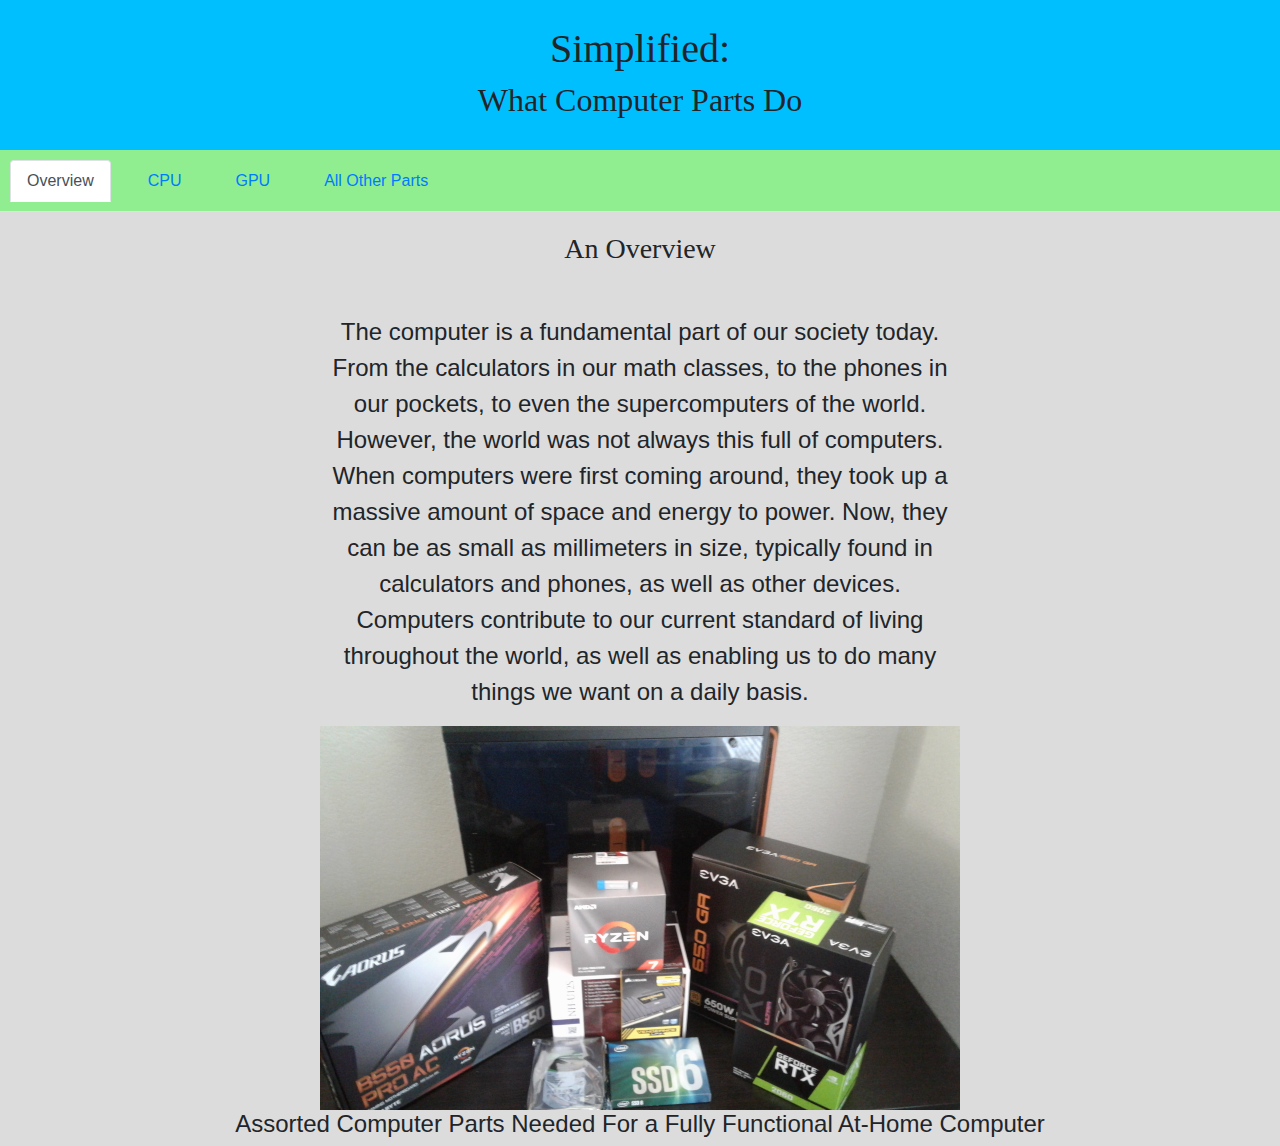
<file: index.html>
<!DOCTYPE html>

<html lang="en">
    <head>
        <link href="https://stackpath.bootstrapcdn.com/bootstrap/4.5.0/css/bootstrap.min.css" rel="stylesheet">
        <link href="styles.css" rel="stylesheet">
        <title>My Webpage: Overview</title>
    </head>
    <body>
      <div class="heading_div">
        <h1>Simplified:</h1>
        <h2>What Computer Parts Do</h2>
      </div>
        
        <ul class="nav nav-tabs">
          <li class="nav-item">
            <a class="nav-link active" href="index.html">Overview</a>
          </li>
          <li class="nav-item">
            <a class="nav-link" href="index2.html">CPU</a>
          </li>
          <li class="nav-item">
            <a class="nav-link" href="index3.html">GPU</a>
          </li>
          <li class="nav-item">
            <a class="nav-link" href="index4.html">All Other Parts</a>
          </li>
        </ul>
        
        <script>
            alert("On this page, you'll learn a brief overview of computers in history.");
            document.querySelector(".nav").style.backgroundColor = "LightGreen";
            document.querySelector(".nav-item").onclick = function() {
                document.querySelector(".nav-item").style.backgroundColor = "Green";
            };
        </script>
        
        <h3>
          An Overview
        </h3>
        
        <p id="page_1_text">
          The computer is a fundamental part of our society today. From the calculators in our math classes, to the phones in our pockets, to even the supercomputers of the world.
          However, the world was not always this full of computers. When computers were first coming around, they took up a massive amount of space and energy to power. 
          Now, they can be as small as millimeters in size, typically found in calculators and phones, as well as other devices.
          Computers contribute to our current standard of living throughout the world, as well as enabling us to do many things we want on a daily basis.
        </p>
        
        <img src="Parts.jpg" alt="Picture of Assorted Computer Parts" id="page_1_img">
        <h4 id="page_1_img_header">Assorted Computer Parts Needed For a Fully Functional At-Home Computer</h4>
    </body>
</html>
</file>
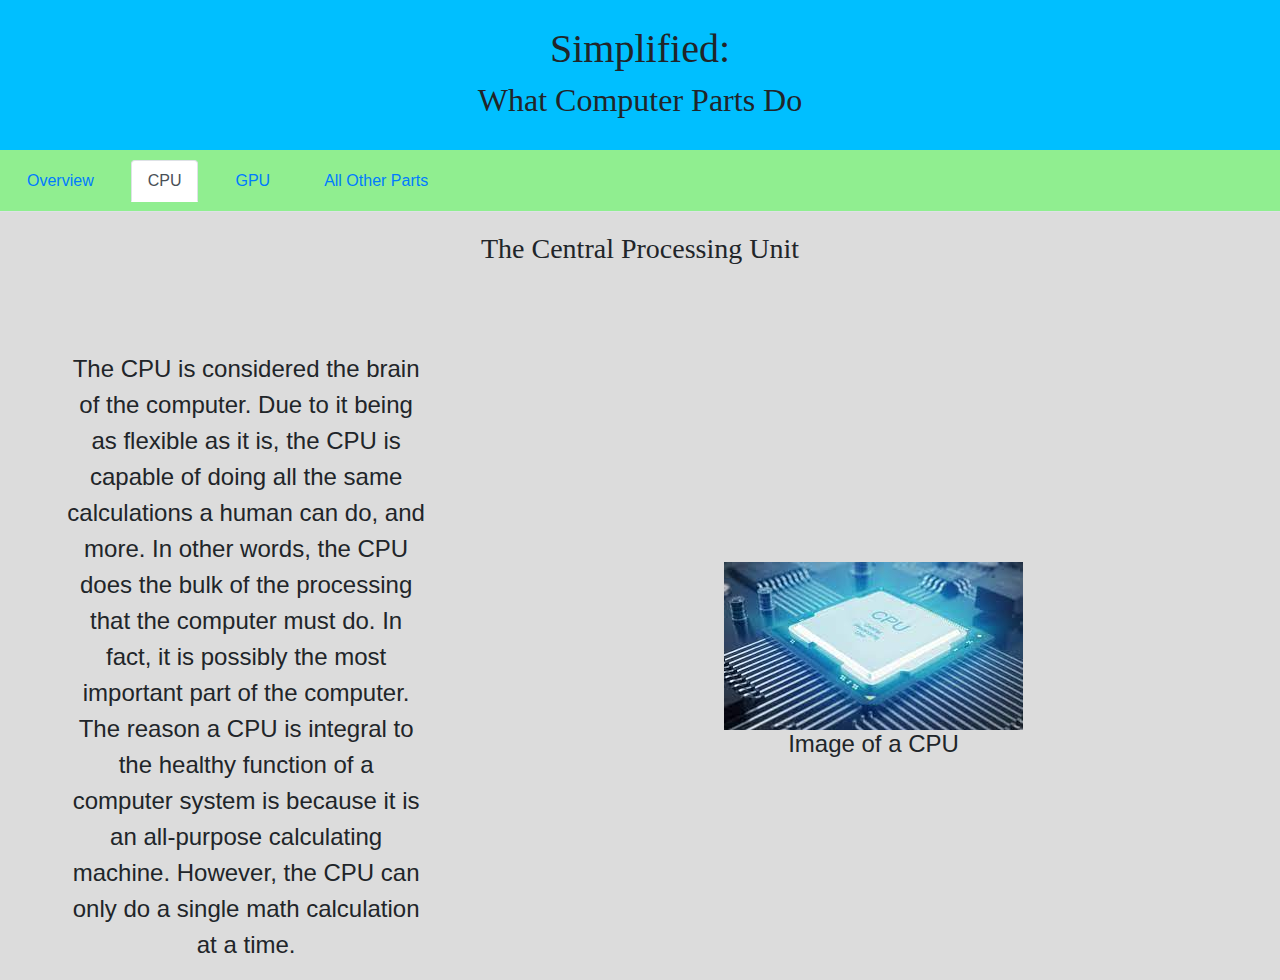
<file: index2.html>
<!DOCTYPE html>

<html lang="en">
    <head>
        <link href="https://stackpath.bootstrapcdn.com/bootstrap/4.5.0/css/bootstrap.min.css" rel="stylesheet">
        <link href="styles.css" rel="stylesheet">
        <title>My Webpage: CPU</title>
    </head>
    <body>
        <div class="heading_div">
          <h1>Simplified:</h1>
          <h2>What Computer Parts Do</h2>
        </div>
        
        <ul class="nav nav-tabs">
          <li class="nav-item">
            <a class="nav-link" href="index.html">Overview</a>
              </li>
          <li class="nav-item">
            <a class="nav-link active" href="index2.html">CPU</a>
          </li>
          <li class="nav-item">
            <a class="nav-link" href="index3.html">GPU</a>
          </li>
          <li class="nav-item">
            <a class="nav-link" href="index4.html">All Other Parts</a>
          </li>
        </ul>
        
        <script>
            alert("On this page, you'll learn more about the Central Processing Unit (CPU).");
            document.querySelector(".nav").style.backgroundColor = "LightGreen";
            document.querySelector(".nav-item").onclick = function() {
                document.querySelector(".nav-item").style.backgroundColor = "Green";
            };
        </script>
        
        <h3>
          The Central Processing Unit
        </h3>
        
        <table>
          <tr>
            <td>
              <p>
                The CPU is considered the brain of the computer. Due to it being as flexible as it is, the CPU is capable of doing all the same calculations
                a human can do, and more. In other words, the CPU does the bulk of the processing that the computer must do. 
                In fact, it is possibly the most important part of the computer. The reason a CPU is integral to the healthy function of a computer system is
                because it is an all-purpose calculating machine. However, the CPU can only do a single math calculation at a time.
              </p>
            </td>
            <td>
              <img src="cpu.jpeg" alt="Image of a CPU" id="cpu_pic">
              <h4 id="h4_header_cpu">Image of a CPU</h4>
            </td>
          </tr>
        </table>
    </body>
</html>
</file>
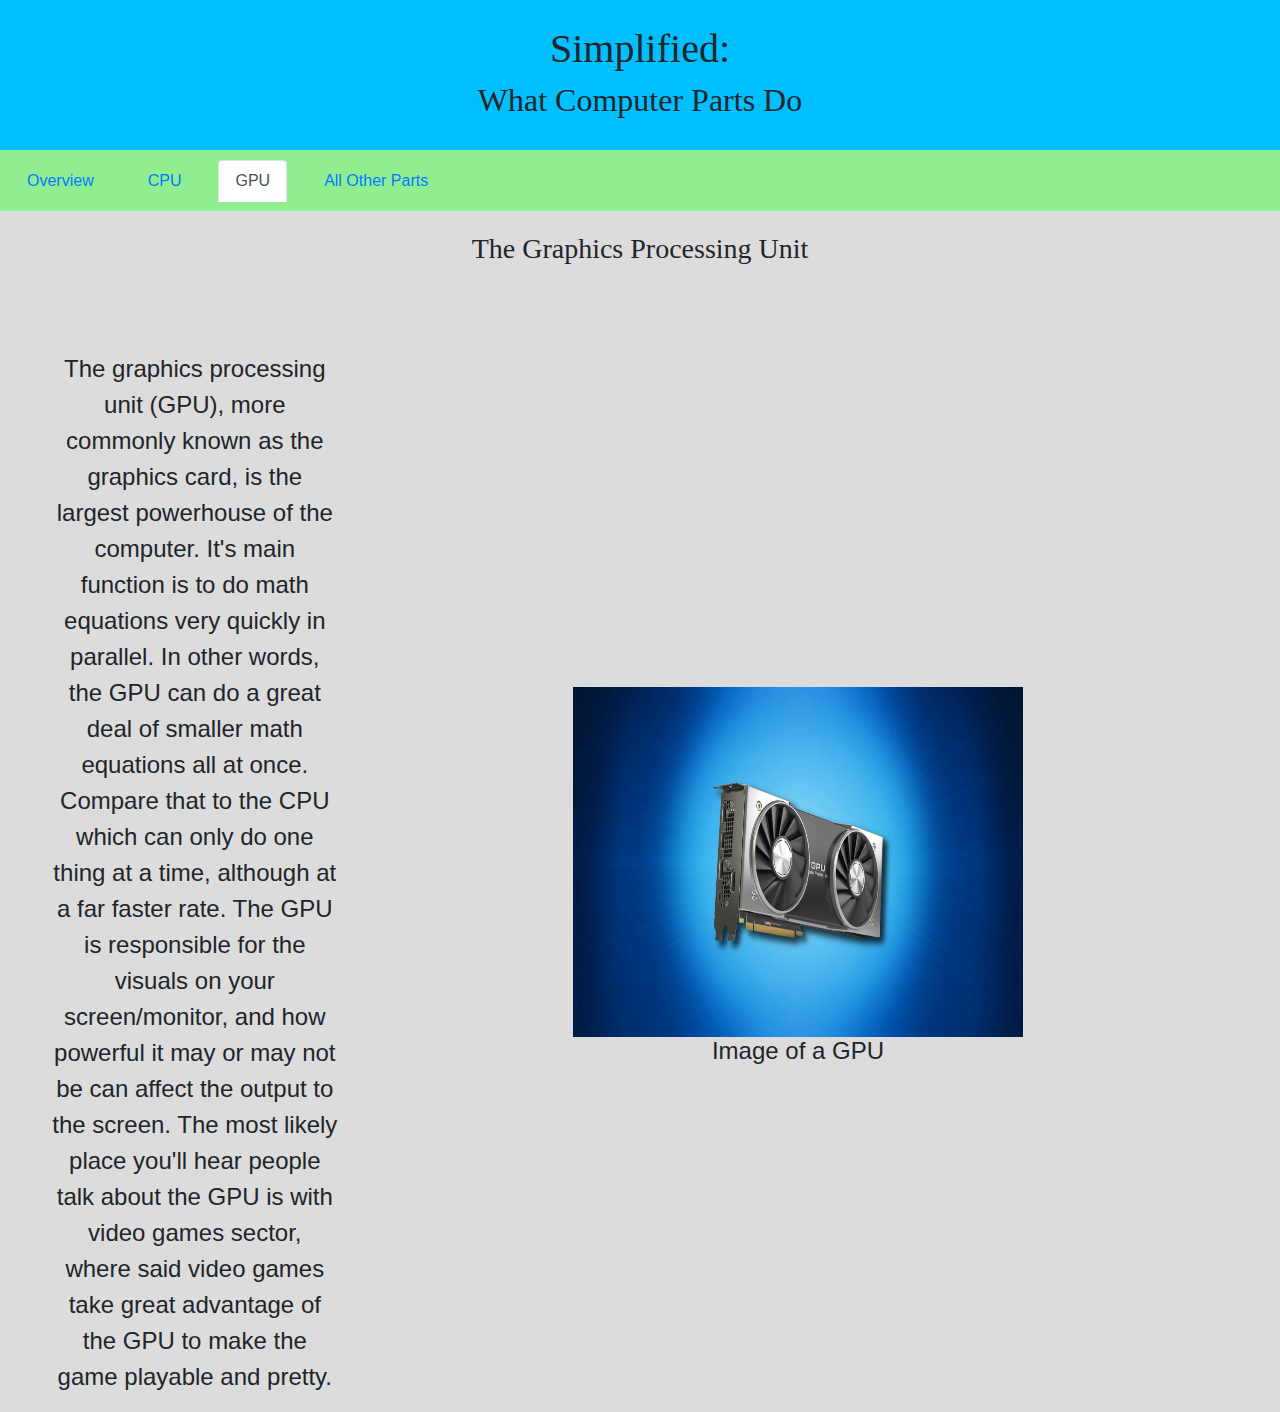
<file: index3.html>
<!DOCTYPE html>

<html lang="en">
    <head>
        <link href="https://stackpath.bootstrapcdn.com/bootstrap/4.5.0/css/bootstrap.min.css" rel="stylesheet">
        <link href="styles.css" rel="stylesheet">
        <title>My Webpage: GPU</title>
    </head>
    <body>
        <div class="heading_div">
          <h1>Simplified:</h1>
          <h2>What Computer Parts Do</h2>
        </div>
        
        <ul class="nav nav-tabs">
          <li class="nav-item">
            <a class="nav-link" href="index.html">Overview</a>
              </li>
          <li class="nav-item">
            <a class="nav-link" href="index2.html">CPU</a>
          </li>
          <li class="nav-item">
            <a class="nav-link active" href="index3.html">GPU</a>
          </li>
          <li class="nav-item">
            <a class="nav-link" href="index4.html">All Other Parts</a>
          </li>
        </ul>
        
        <script>
            alert("On this page, you'll learn more about the Graphics Processing Unit (GPU), a.k.a. the graphics card.");
            document.querySelector(".nav").style.backgroundColor = "LightGreen";
            document.querySelector(".nav-item").onclick = function() {
                document.querySelector(".nav-item").style.backgroundColor = "Green";
            };
        </script>
        
        <h3>
          The Graphics Processing Unit
        </h3>
        
        <table>
          <tr>
            <td>
              <p>
                The graphics processing unit (GPU), more commonly known as the graphics card, is the largest powerhouse of the computer. It's main function is to do math equations very quickly in parallel.
                In other words, the GPU can do a great deal of smaller math equations all at once. Compare that to the CPU which can only do one thing at a time, although at a far faster rate.
                The GPU is responsible for the visuals on your screen/monitor, and how powerful it may or may not be can affect the output to the screen. The most likely place you'll hear people talk about the GPU is with
                video games sector, where said video games take great advantage of the GPU to make the game playable and pretty.
              </p>
            </td>
            <td>
              <img src="gpu.jpeg" alt="Image of a GPU" id="gpu_pic">
              <h4>Image of a GPU</h4>
            </td>
          </tr>
        </table>
    </body>
</html>
</file>
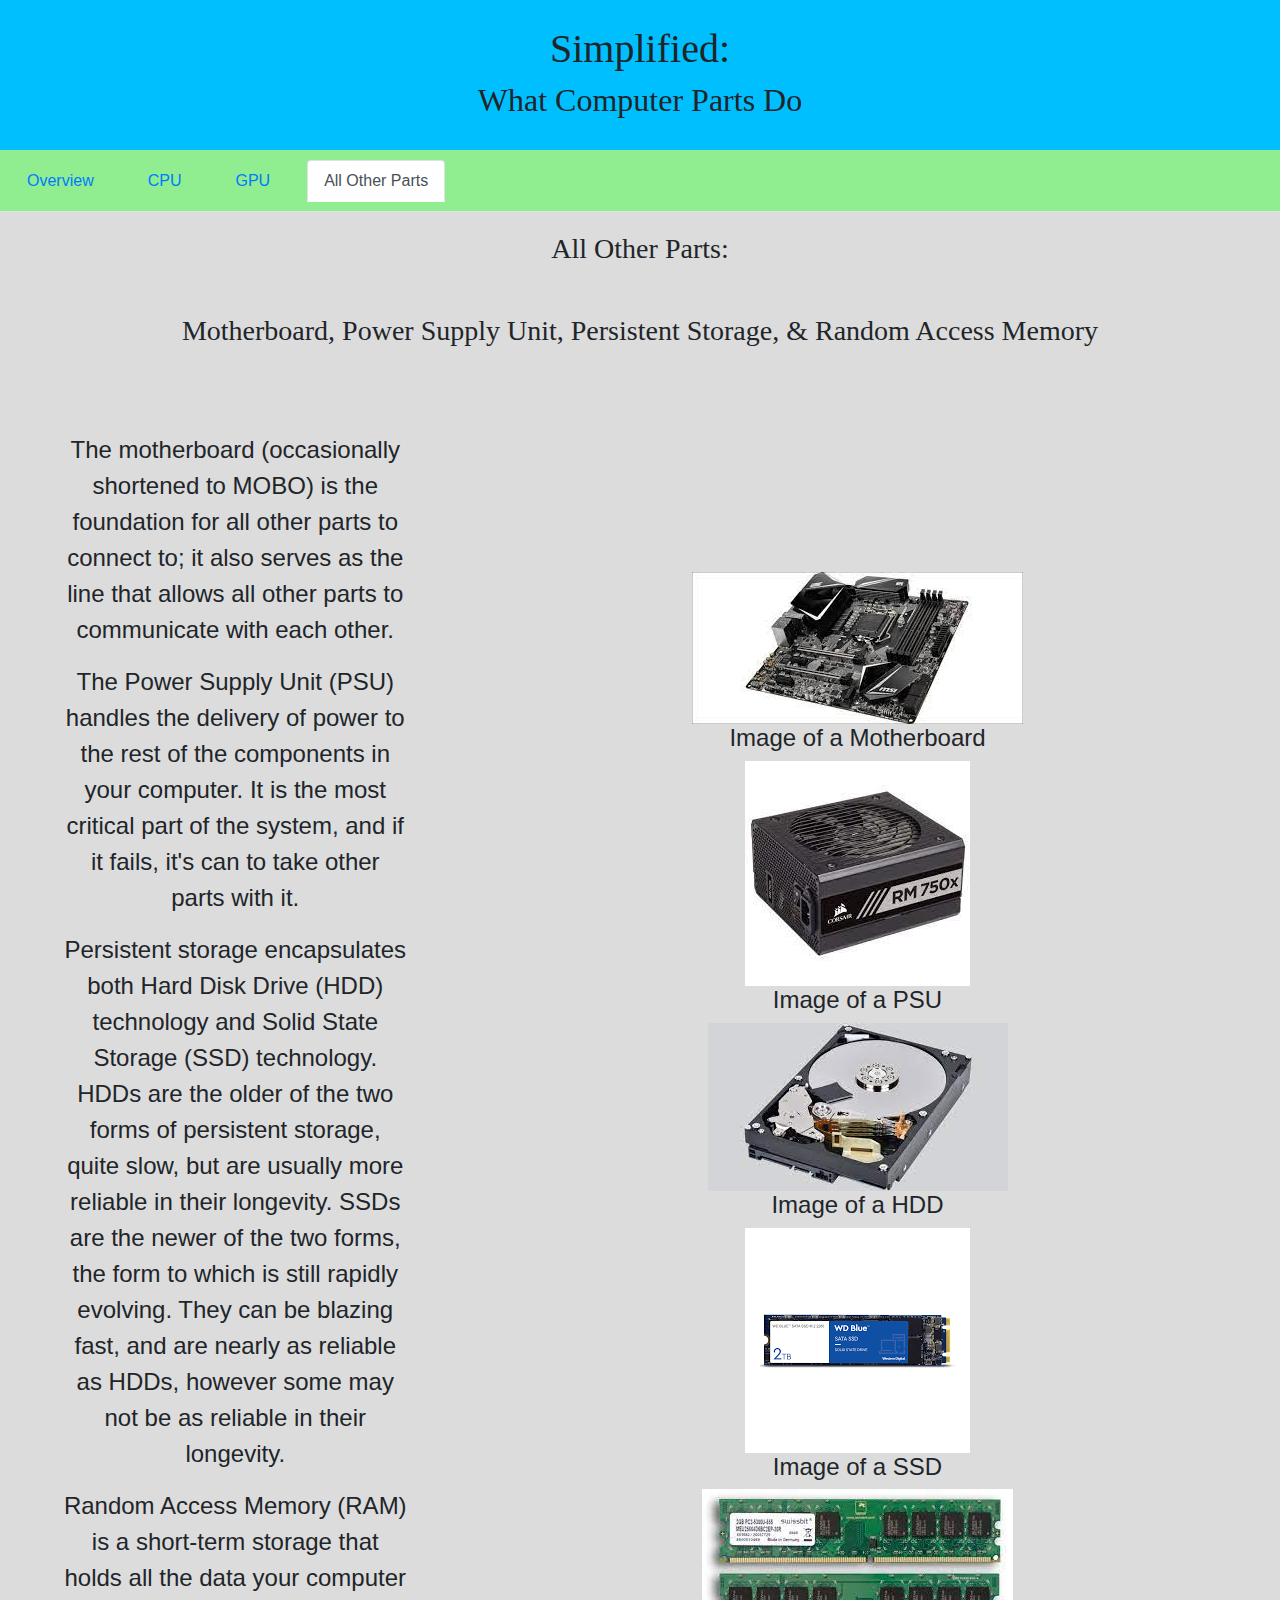
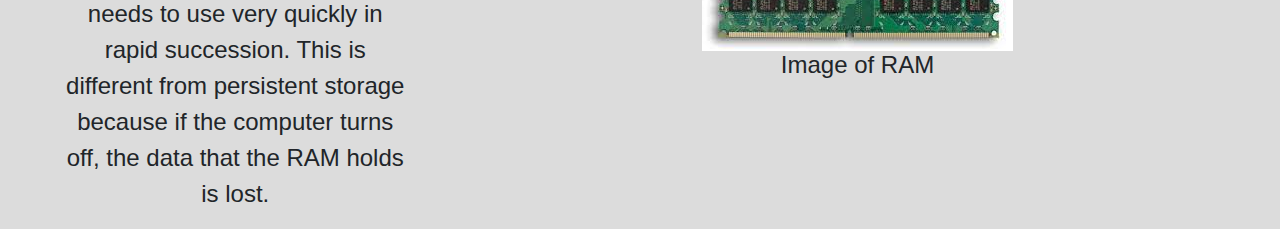
<file: index4.html>
<!DOCTYPE html>

<html lang="en">
    <head>
        <link href="https://stackpath.bootstrapcdn.com/bootstrap/4.5.0/css/bootstrap.min.css" rel="stylesheet">
        <link href="styles.css" rel="stylesheet">
        <title>My Webpage: All Other Parts</title>
    </head>
    <body>
        <div class="heading_div">
          <h1>Simplified:</h1>
          <h2>What Computer Parts Do</h2>
        </div>
        
        <ul class="nav nav-tabs">
          <li class="nav-item">
            <a class="nav-link" href="index.html">Overview</a>
              </li>
          <li class="nav-item">
            <a class="nav-link" href="index2.html">CPU</a>
          </li>
          <li class="nav-item">
            <a class="nav-link" href="index3.html">GPU</a>
          </li>
          <li class="nav-item">
            <a class="nav-link active" href="index4.html">All Other Parts</a>
          </li>
        </ul>
        
        <script>
            alert("On this page, you'll learn about the other hardware a computer does or may need to work.");
            document.querySelector(".nav").style.backgroundColor = "LightGreen";
            document.querySelector(".nav-item").onclick = function() {
                document.querySelector(".nav-item").style.backgroundColor = "Green";
            };
        </script>
        
        <h3>All Other Parts:</h3>
        <h3>Motherboard, Power Supply Unit, Persistent Storage, & Random Access Memory</h3>
        
        <table>
          <tr>
            <td>
              <p>
                The motherboard (occasionally shortened to MOBO) is the foundation for all other parts to connect to; it also serves as the line that allows all other parts to communicate with each other.
              </p>
              <p>
                The Power Supply Unit (PSU) handles the delivery of power to the rest of the components in your computer. It is the most critical part of the system, and if it fails, it's can to take other parts with it.
              </p>
              <p>
                Persistent storage encapsulates both Hard Disk Drive (HDD) technology and Solid State Storage (SSD) technology. 
                HDDs are the older of the two forms of persistent storage, quite slow, but are usually more reliable in their longevity.
                SSDs are the newer of the two forms, the form to which is still rapidly evolving. They can be blazing fast, and are nearly as reliable as HDDs, however some may not be as reliable in their longevity.
              </p>
              <p>
                Random Access Memory (RAM) is a short-term storage that holds all the data your computer needs to use very quickly in rapid succession. 
                This is different from persistent storage because if the computer turns off, the data that the RAM holds is lost.
              </p>
            </td>
            <td>
              <img src="motherboard.jpeg" alt="Image of a Motherboard">
              <h4>Image of a Motherboard</h4>
              <img src="psu.jpeg" alt="Image of a PSU">
              <h4>Image of a PSU</h4>
              <img src="hdd.jpeg" alt="Image of a HDD">
              <h4>Image of a HDD</h4>
              <img src="ssd.jpeg" alt="Image of a SSD">
              <h4>Image of a SSD</h4>
              <img src="ram.jpeg" alt="Image of RAM">
              <h4>Image of RAM</h4>
            </td>
          </tr>
        </table>
    </body>
</html>
</file>
<file: styles.css>
body {
    background-color: gainsboro;
}

.heading_div {
    height: 150px;
    padding: 25px;
    line-height: 300px;
    background-color: deepskyblue;
}

h1 {
    text-align: center;
    font-family: "Georgia", Serif;
}

h2 {
    text-align: center;
    font-family: "Georgia", Serif;
}

h3 {
    text-align: center;
    font-family: "Georgia", Serif;
    padding: 20px;
}

#h4_header_cpu {
    text-align: center;
    width: -55%;
}

#page_1_text {
    text-align: center;
    margin-left: 25%;
    padding-top: 20px;
}

u1 {
    padding: 10px;
}

li {
    padding: 10px;
}

p {
    margin-left: 9%;
    clear: right;
    width: 50%;
    font-size: 150%;
}

#cpu_pic {
    line-height: 50%;
    margin-left: 10%;
    float: right;
}

#gpu_pic {
    width: 450px;
    height: 350px;
    line-height: 10%;
    margin-left: 10%;
    float: right;
}

#page_1_img {
    height: 50%;
    width: 50%;
    margin-left: 25%;
}

#page_1_img_header {
    text-align: center;
}

table {
    margin-top: 5%;
    width: 80%;
}

tr {
    margin-top: inherit;
    width: inherit;
}

td {
    margin-top: inherit;
    width: inherit;
    text-align: center;
}
</file>
